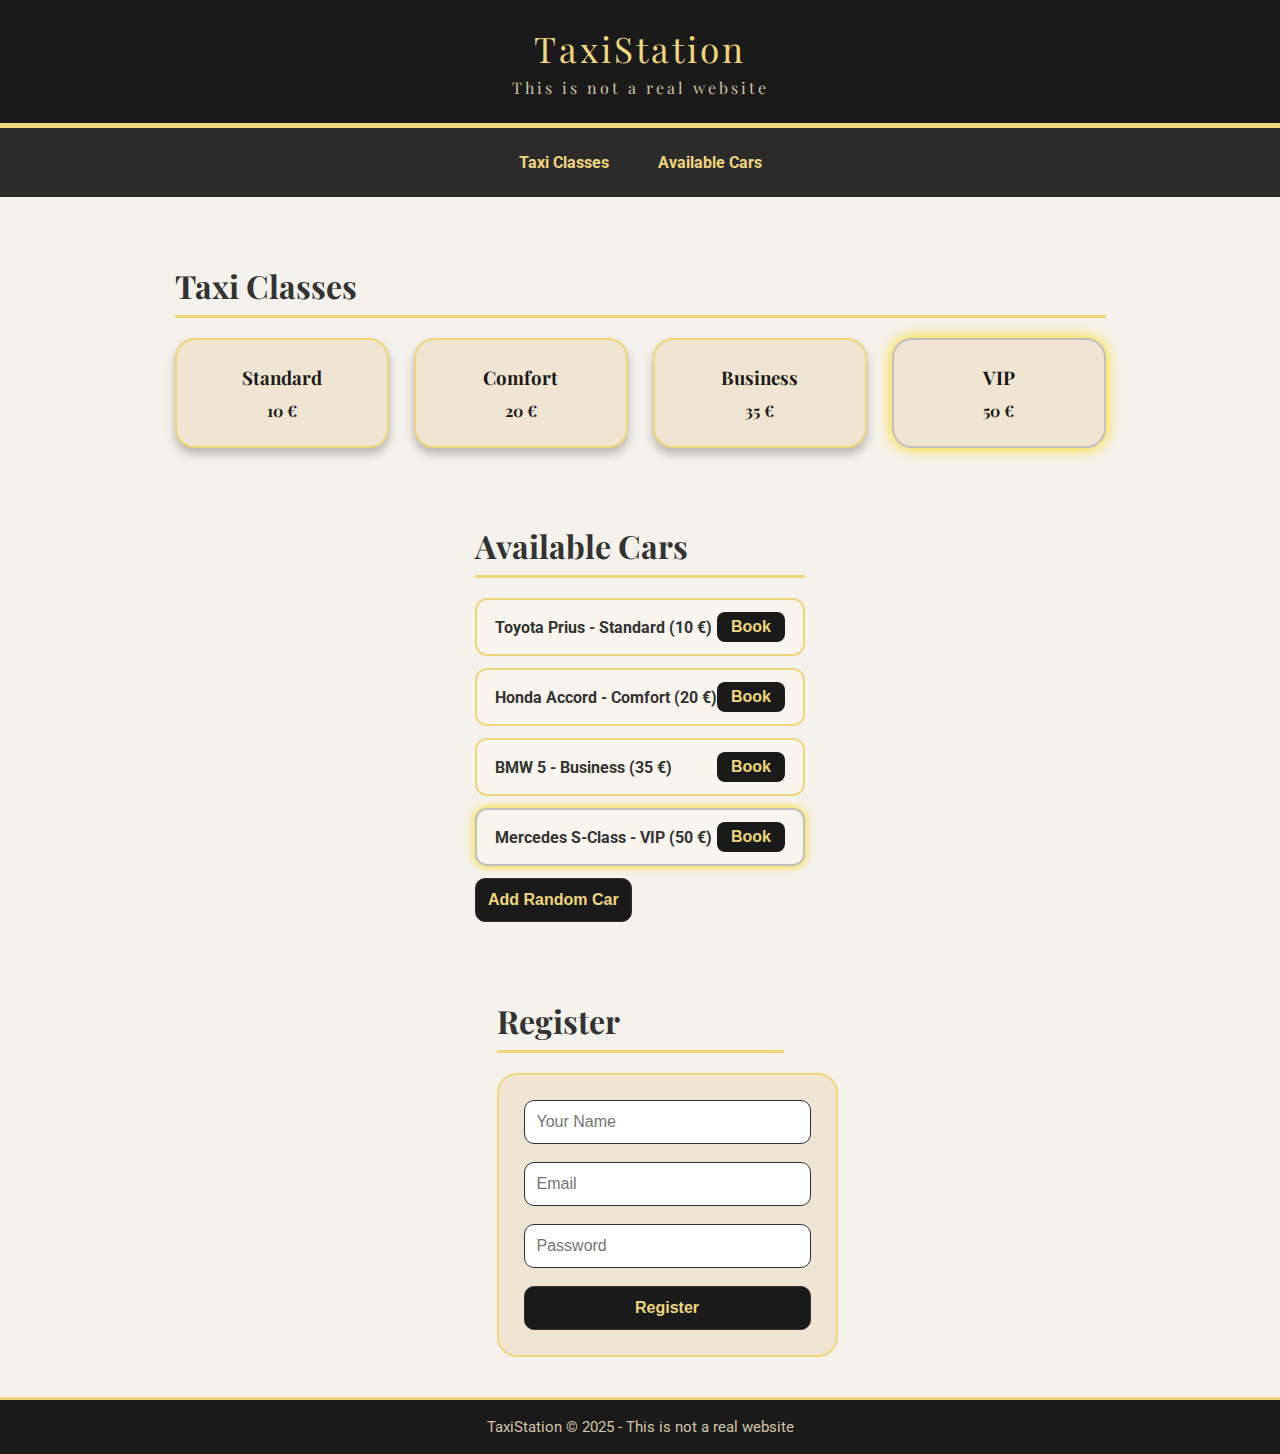
<file: index.html>
<!DOCTYPE html>
<html lang="en">
<head>
  <meta charset="UTF-8">
  <meta name="viewport" content="width=device-width, initial-scale=1.0">
  <title>TaxiStation</title>
  <link href="https://fonts.googleapis.com/css2?family=Playfair+Display:wght@700&family=Roboto&display=swap" rel="stylesheet">
  <link rel="stylesheet" href="style.css">
</head>
<body>
  <header>
    TaxiStation
    <small>This is not a real website</small>
  </header>

  <nav>
    <a href="#classes">Taxi Classes</a>
    <a href="#available">Available Cars</a>
  </nav>

  <main>
    <section id="classes">
      <h2>Taxi Classes</h2>
      <div class="classes" id="classList"></div>
    </section>

    <section id="available">
      <h2>Available Cars</h2>
      <div class="available-taxis" id="taxiList"></div>
      <button id="addTaxiBtn">Add Random Car</button>
    </section>

    <section id="register">
      <h2>Register</h2>
      <form id="registerForm">
        <input type="text" id="name" placeholder="Your Name" required>
        <input type="email" id="email" placeholder="Email" required>
        <input type="password" id="password" placeholder="Password" required>
        <button type="submit">Register</button>
      </form>
    </section>

    <div id="userAccount" style="display:none;">
      Welcome, <span id="userName"></span>!<br>
      Balance: <span id="userBalance">500</span> €<br>
      Booked Car: <span id="bookedTaxi">none</span><br>
      <button id="cancelBookingBtn" style="display:none;">Cancel Booking</button>
      <h3>Booking History:</h3>
      <div id="history">No records</div>
    </div>
  </main>

  <footer>
    TaxiStation © 2025 - This is not a real website
  </footer>

  <script src="script.js" defer></script>
</body>
</html>
</file>
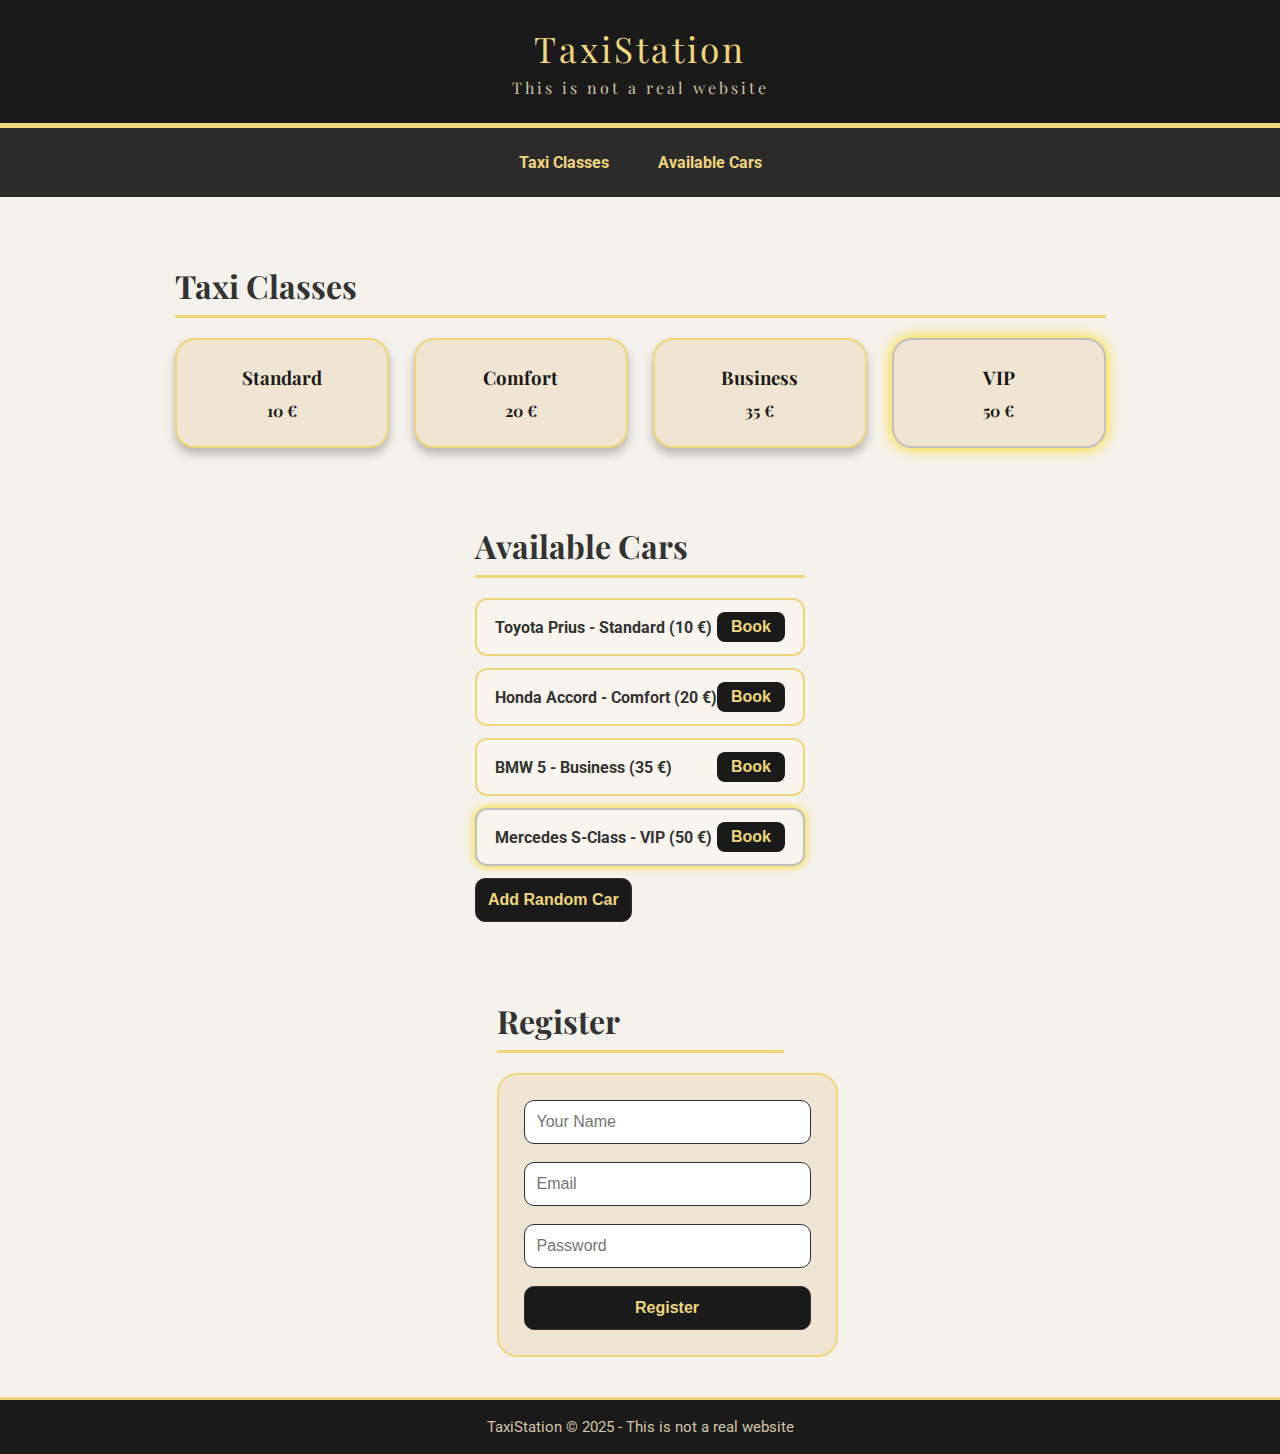
<file: inbex.html>
<!DOCTYPE html>
<html lang="en">
<head>
<meta charset="UTF-8">
<meta name="viewport" content="width=device-width, initial-scale=1.0">
<title>TaxiStation</title>
<link href="https://fonts.googleapis.com/css2?family=Playfair+Display:wght@700&family=Roboto&display=swap" rel="stylesheet">
<style>
html { scroll-behavior: smooth; }
body { font-family: 'Roboto', sans-serif; margin: 0; background: #f5f2ed; color: #333; }
header { background: #1a1a1a; color: #f0d67b; padding: 25px; text-align: center; font-family: 'Playfair Display', serif; letter-spacing: 3px; font-size: 2.2rem; border-bottom: 5px solid #f0d67b; }
header small { display: block; font-size: 1rem; margin-top: 5px; color: #d1c4a7; }
nav { display: flex; justify-content: center; gap: 25px; padding: 18px; background: #2b2b2b; }
nav a { color: #f0d67b; text-decoration: none; font-weight: bold; padding: 5px 10px; border: 2px solid transparent; transition: all 0.3s; }
nav a:hover { border: 2px solid #f0d67b; border-radius: 10px; }
main { padding: 40px; display: flex; flex-direction: column; align-items: center; gap: 50px; }
h2 { font-family: 'Playfair Display', serif; font-size: 2rem; border-bottom: 3px solid #f0d67b; padding-bottom: 8px; margin-bottom: 20px; }
.classes { display: flex; gap: 25px; flex-wrap: wrap; justify-content: center; }
.class-card { background: #f0e5d2; padding: 25px; border-radius: 20px; text-align: center; width: 160px; box-shadow: 0 6px 10px rgba(0,0,0,0.25); font-family: 'Playfair Display', serif; border: 2px solid #f0d67b; transition: transform 0.3s, box-shadow 0.3s; }
.class-card.vip { border-color: #ffd700; box-shadow: 0 0 15px #ffd700; }
.class-card.expensive { border-color: #c0c0c0; }
.class-card:hover { transform: translateY(-5px); box-shadow: 0 10px 15px rgba(0,0,0,0.3); }
.class-card h3 { margin: 0 0 10px 0; color: #1a1a1a; }
.price { font-weight: bold; color: #1a1a1a; }
.available-taxis { max-width: 500px; width: 100%; }
.taxi-item { display: flex; justify-content: space-between; align-items: center; padding: 12px 18px; background: #f9f5ee; border-radius: 12px; margin-bottom: 12px; font-weight: bold; border: 2px solid #f0d67b; transition: 0.3s; }
.taxi-item.vip { border-color: #ffd700; box-shadow: 0 0 10px #ffd700; }
.taxi-item.expensive { border-color: #c0c0c0; }
.taxi-item button { padding: 6px 14px; border: none; border-radius: 8px; background: #1a1a1a; color: #f0d67b; cursor: pointer; font-weight: bold; transition: all 0.3s; }
.taxi-item button:hover { background: #333; transform: scale(1.05); }
.taxi-item button:active { transform: scale(0.95); }
form { display: flex; flex-direction: column; gap: 18px; background: #f0e5d2; padding: 25px; border-radius: 20px; max-width: 400px; width: 100%; border: 2px solid #f0d67b; }
input, button { padding: 12px; border-radius: 10px; border: 1px solid #333; font-size: 1rem; }
button { background: #1a1a1a; color: #f0d67b; cursor: pointer; font-weight: bold; transition: all 0.3s; }
button:hover { background: #333; transform: scale(1.02); }
button:active { transform: scale(0.98); }
#userAccount { background: #f0e5d2; padding: 20px; border-radius: 20px; border: 2px solid #f0d67b; max-width: 400px; width: 100%; text-align: center; font-weight: bold; }
#history { margin-top: 15px; text-align: left; max-height: 200px; overflow-y: auto; padding: 10px; border: 2px solid #f0d67b; border-radius: 15px; background: #f9f5ee; }
footer { text-align: center; padding: 18px; background: #1a1a1a; color: #d1c4a7; font-size: 0.95rem; border-top: 3px solid #f0d67b; }
</style>
</head>
<body>

<header>
TaxiStation
<small>This is not a real website</small>
</header>

<nav>
<a href="#classes">Taxi Classes</a>
<a href="#available">Available Cars</a>
</nav>

<main>
<section id="classes">
<h2>Taxi Classes</h2>
<div class="classes" id="classList"></div>
</section>

<section id="available">
<h2>Available Cars</h2>
<div class="available-taxis" id="taxiList"></div>
<button onclick="addRandomTaxi()">Add Random Car</button>
</section>

<section id="register">
<h2>Register</h2>
<form id="registerForm">
<input type="text" id="name" placeholder="Your Name" required>
<input type="email" id="email" placeholder="Email" required>
<input type="password" id="password" placeholder="Password" required>
<button type="submit">Register</button>
</form>
</section>

<div id="userAccount" style="display:none;">
Welcome, <span id="userName"></span>!<br>
Balance: <span id="userBalance">500</span> €<br>
Booked Car: <span id="bookedTaxi">none</span><br>
<button id="cancelBookingBtn" onclick="cancelBooking()" style="display:none;">Cancel Booking</button>

<h3>Booking History:</h3>
<div id="history">No records</div>
</div>

</main>

<footer>
TaxiStation © 2025 - This is not a real website
</footer>

<script>
const taxiList = document.getElementById('taxiList');
const classList = document.getElementById('classList');
const userAccount = document.getElementById('userAccount');
const userNameEl = document.getElementById('userName');
const userBalanceEl = document.getElementById('userBalance');
const bookedTaxiEl = document.getElementById('bookedTaxi');
const cancelBookingBtn = document.getElementById('cancelBookingBtn');
const historyEl = document.getElementById('history');
let registeredUser = null;

const classes = [
  {name: 'Standard', price: 10},
  {name: 'Comfort', price: 20},
  {name: 'Business', price: 35},
  {name: 'VIP', price: 50}
];

let taxis = [
  {name: 'Toyota Prius', class: 'Standard', available: true, price: 10},
  {name: 'Honda Accord', class: 'Comfort', available: true, price: 20},
  {name: 'BMW 5', class: 'Business', available: true, price: 35},
  {name: 'Mercedes S-Class', class: 'VIP', available: true, price: 50}
];

function renderClasses() {
  classList.innerHTML = '';
  classes.forEach(cls => {
    const div = document.createElement('div');
    div.className = 'class-card';
    if(cls.name === 'VIP') div.classList.add('vip');
    if(cls.price > 40) div.classList.add('expensive');
    div.innerHTML = `<h3>${cls.name}</h3><div class="price">${cls.price} €</div>`;
    classList.appendChild(div);
  });
}

function renderTaxis() {
  taxiList.innerHTML = '';
  taxis.forEach((taxi, index) => {
    const div = document.createElement('div');
    div.className = 'taxi-item';
    if(taxi.class === 'VIP') div.classList.add('vip');
    if(taxi.price > 40) div.classList.add('expensive');
    div.innerHTML = `${taxi.name} - ${taxi.class} (${taxi.price} €)
      <button ${!taxi.available ? 'disabled' : ''} onclick="bookTaxi(${index})">
        ${taxi.available ? 'Book' : 'Unavailable'}
      </button>`;
    taxiList.appendChild(div);
  });
}

function addRandomTaxi() {
  const carNames = ['Ford Focus', 'Skoda Octavia', 'Audi A6', 'Lexus LS', 'Volkswagen Passat'];
  const randomCar = carNames[Math.floor(Math.random() * carNames.length)];
  const randomClass = classes[Math.floor(Math.random() * classes.length)];
  taxis.push({name: randomCar, class: randomClass.name, available: true, price: randomClass.price});
  renderTaxis();
}

function updateHistory(entry) {
  if(historyEl.textContent === 'No records') historyEl.textContent = '';
  const div = document.createElement('div');
  div.textContent = entry;
  historyEl.prepend(div);
}

function bookTaxi(index) {
  if(!registeredUser) { alert('Please register first.'); return; }
  if(registeredUser.bookedTaxi !== null) { alert('You have already booked a car.'); return; }
  const taxi = taxis[index];
  if(registeredUser.balance < taxi.price) { alert('Not enough balance to book this car.'); return; }

  registeredUser.balance -= taxi.price;
  taxi.available = false;
  registeredUser.bookedTaxi = index;
  userBalanceEl.textContent = registeredUser.balance;
  bookedTaxiEl.textContent = taxi.name;
  cancelBookingBtn.style.display = 'inline-block';
  renderTaxis();

  let historyEntry = `Booked: ${taxi.name} - ${taxi.class} (${taxi.price} €)`;
  if(taxi.class === 'VIP') {
    const bonus = Math.round(taxi.price * 0.1);
    registeredUser.balance += bonus;
    userBalanceEl.textContent = registeredUser.balance;
    historyEntry += ` | Bonus: +${bonus} €`;
  }
  updateHistory(historyEntry);
}

function cancelBooking() {
  if(!registeredUser || registeredUser.bookedTaxi === null) {
    alert("No active booking to cancel.");
    return;
  }
  const taxiIndex = registeredUser.bookedTaxi;
  const taxi = taxis[taxiIndex];
  taxi.available = true;
  registeredUser.balance += taxi.price;
  registeredUser.bookedTaxi = null;

  userBalanceEl.textContent = registeredUser.balance;
  bookedTaxiEl.textContent = 'none';
  cancelBookingBtn.style.display = 'none';
  renderTaxis();
  updateHistory(`Cancelled booking: ${taxi.name} - ${taxi.class} (${taxi.price} €)`);
}

renderClasses();
renderTaxis();

document.getElementById('registerForm').addEventListener('submit', e => {
  e.preventDefault();
  registeredUser = { name: e.target.name.value, balance: 500, bookedTaxi: null };
  userNameEl.textContent = registeredUser.name;
  userBalanceEl.textContent = registeredUser.balance;
  userAccount.style.display = 'block';
  e.target.parentElement.style.display = 'none';
  updateHistory('User registered. Balance: 500 €');
});
</script>

</body>
</html>
</file>
<file: style.css>
html { scroll-behavior: smooth; }
body { font-family: 'Roboto', sans-serif; margin: 0; background: #f5f2ed; color: #333; }
header { background: #1a1a1a; color: #f0d67b; padding: 25px; text-align: center; font-family: 'Playfair Display', serif; letter-spacing: 3px; font-size: 2.2rem; border-bottom: 5px solid #f0d67b; }
header small { display: block; font-size: 1rem; margin-top: 5px; color: #d1c4a7; }
nav { display: flex; justify-content: center; gap: 25px; padding: 18px; background: #2b2b2b; }
nav a { color: #f0d67b; text-decoration: none; font-weight: bold; padding: 5px 10px; border: 2px solid transparent; transition: all 0.3s; }
nav a:hover { border: 2px solid #f0d67b; border-radius: 10px; }
main { padding: 40px; display: flex; flex-direction: column; align-items: center; gap: 50px; }
h2 { font-family: 'Playfair Display', serif; font-size: 2rem; border-bottom: 3px solid #f0d67b; padding-bottom: 8px; margin-bottom: 20px; }
.classes { display: flex; gap: 25px; flex-wrap: wrap; justify-content: center; }
.class-card { background: #f0e5d2; padding: 25px; border-radius: 20px; text-align: center; width: 160px; box-shadow: 0 6px 10px rgba(0,0,0,0.25); font-family: 'Playfair Display', serif; border: 2px solid #f0d67b; transition: transform 0.3s, box-shadow 0.3s; }
.class-card.vip { border-color: #ffd700; box-shadow: 0 0 15px #ffd700; }
.class-card.expensive { border-color: #c0c0c0; }
.class-card:hover { transform: translateY(-5px); box-shadow: 0 10px 15px rgba(0,0,0,0.3); }
.class-card h3 { margin: 0 0 10px 0; color: #1a1a1a; }
.price { font-weight: bold; color: #1a1a1a; }
.available-taxis { max-width: 500px; width: 100%; }
.taxi-item { display: flex; justify-content: space-between; align-items: center; padding: 12px 18px; background: #f9f5ee; border-radius: 12px; margin-bottom: 12px; font-weight: bold; border: 2px solid #f0d67b; transition: 0.3s; }
.taxi-item.vip { border-color: #ffd700; box-shadow: 0 0 10px #ffd700; }
.taxi-item.expensive { border-color: #c0c0c0; }
.taxi-item button { padding: 6px 14px; border: none; border-radius: 8px; background: #1a1a1a; color: #f0d67b; cursor: pointer; font-weight: bold; transition: all 0.3s; }
.taxi-item button:hover { background: #333; transform: scale(1.05); }
.taxi-item button:active { transform: scale(0.95); }
form { display: flex; flex-direction: column; gap: 18px; background: #f0e5d2; padding: 25px; border-radius: 20px; max-width: 400px; width: 100%; border: 2px solid #f0d67b; }
input, button { padding: 12px; border-radius: 10px; border: 1px solid #333; font-size: 1rem; }
button { background: #1a1a1a; color: #f0d67b; cursor: pointer; font-weight: bold; transition: all 0.3s; }
button:hover { background: #333; transform: scale(1.02); }
button:active { transform: scale(0.98); }
#userAccount { background: #f0e5d2; padding: 20px; border-radius: 20px; border: 2px solid #f0d67b; max-width: 400px; width: 100%; text-align: center; font-weight: bold; }
#history { margin-top: 15px; text-align: left; max-height: 200px; overflow-y: auto; padding: 10px; border: 2px solid #f0d67b; border-radius: 15px; background: #f9f5ee; }
footer { text-align: center; padding: 18px; background: #1a1a1a; color: #d1c4a7; font-size: 0.95rem; border-top: 3px solid #f0d67b; }
</file>
